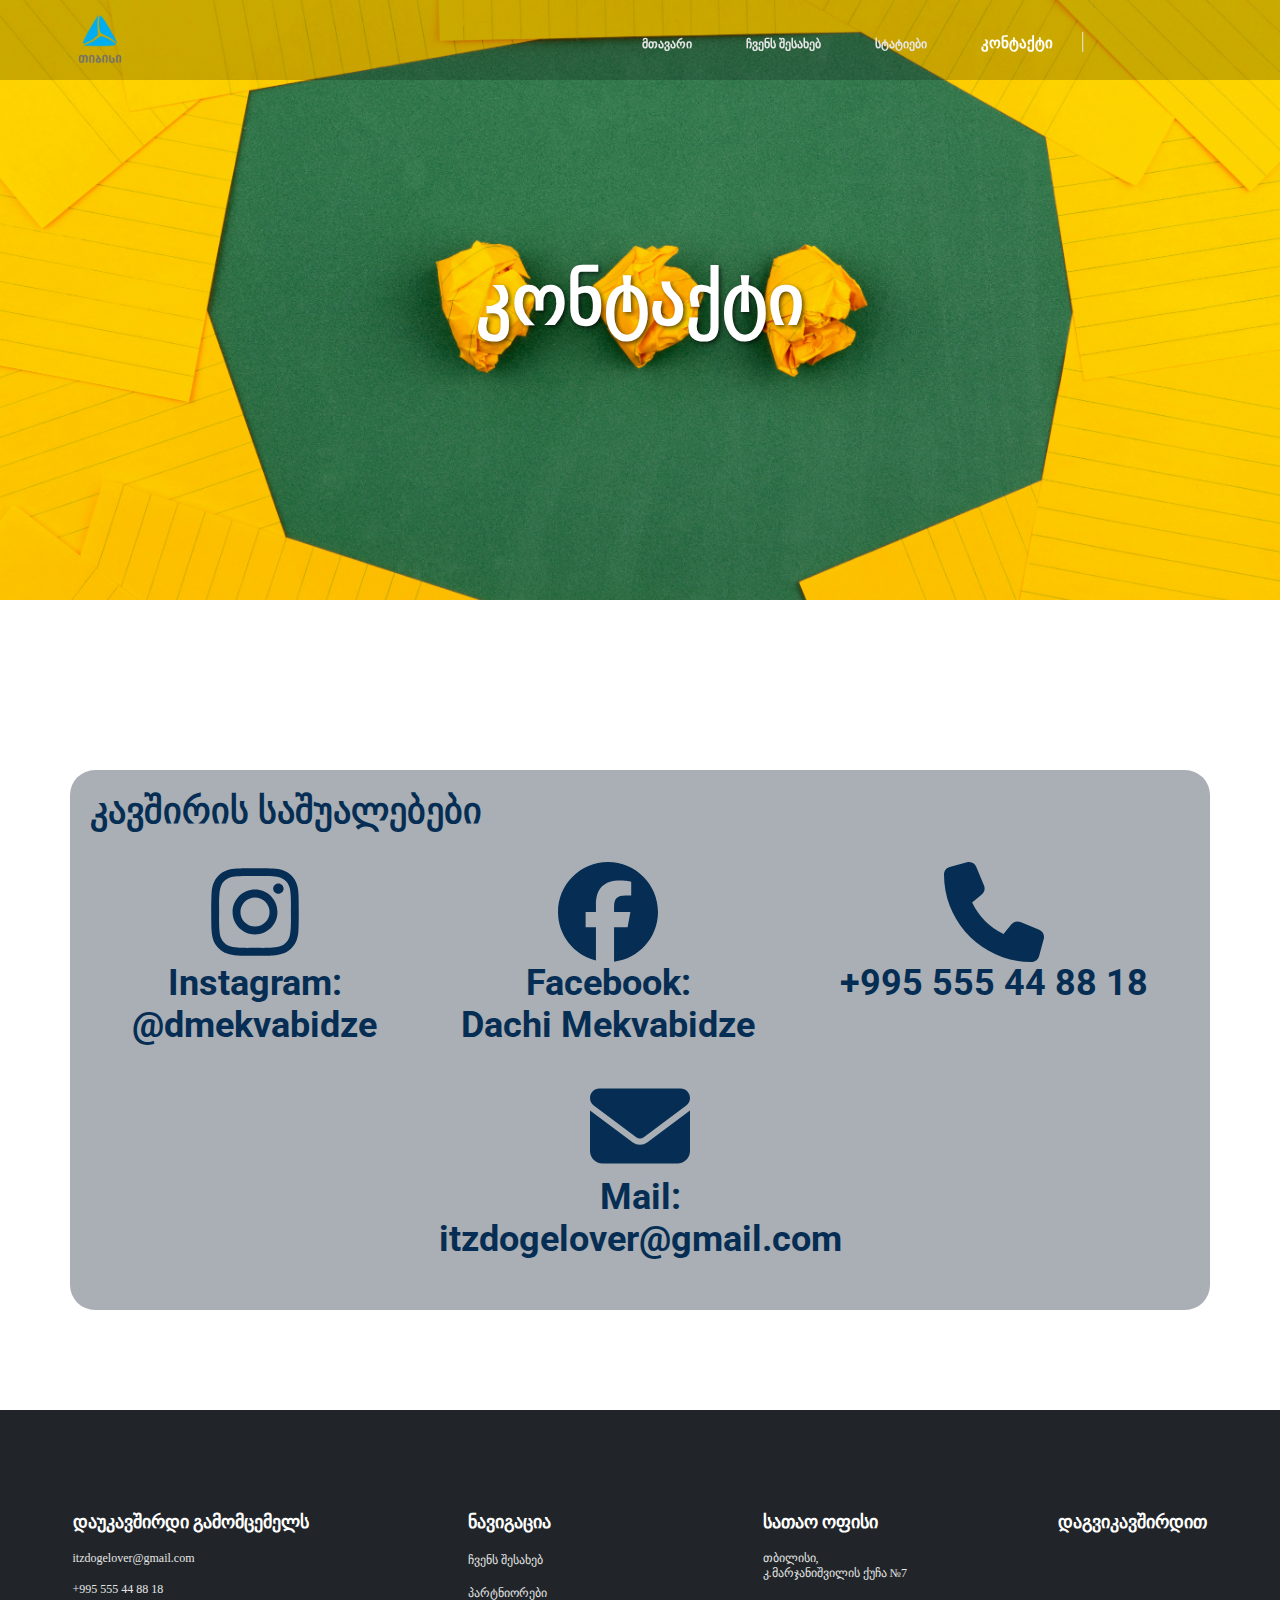
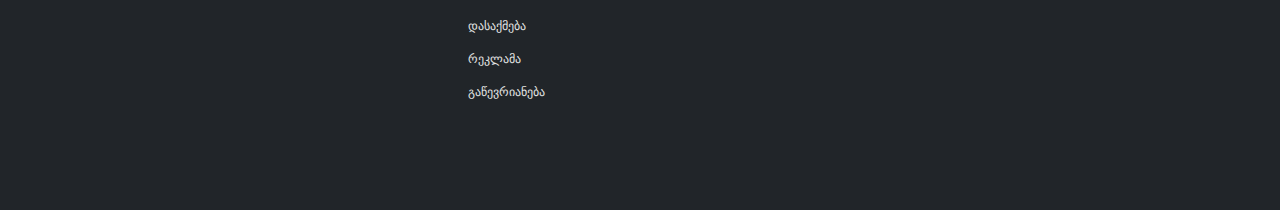
<file: pages/contact.html>
<!DOCTYPE html>
<html lang="en">
<head>
    <meta charset="UTF-8">
    <meta name="viewport" content="width=device-width, initial-scale=1.0">
    <title>დაჩის ფინალური საიტი | კონტაქტი</title>
    <link rel="stylesheet" type="text/css" href="../css/reset.css">
    <link rel="stylesheet" type="text/css" href="../css/style.css">
    <link rel="preconnect" href="https://fonts.googleapis.com">
    <link rel="preconnect" href="https://fonts.gstatic.com" crossorigin>
    <link href="https://fonts.googleapis.com/css2?family=Roboto:wght@400;700&display=swap" rel="stylesheet">
    <link rel="stylesheet" href="https://cdnjs.cloudflare.com/ajax/libs/font-awesome/6.5.2/css/all.min.css" integrity="sha512-SnH5WK+bZxgPHs44uWIX+LLJAJ9/2PkPKZ5QiAj6Ta86w+fsb2TkcmfRyVX3pBnMFcV7oQPJkl9QevSCWr3W6A==" crossorigin="anonymous" referrerpolicy="no-referrer" />
</head>
<body>
    <header>
        <a href="https://www.tbceducation.ge/" target="_blank"><img src="../images/tbc-logo.png" class="tbc_logo" alt="tbc logo"></a>
        <nav>
            <ul>
                <li><a class="h1a" href="../index.html">მთავარი</a></li>
                <li><a class="h1a" href="about.html">ჩვენს შესახებ</a></li>
                <li><a class="h1a" href="#">სტატიები</a></li>
                <li><a class="h1a_active" href="#">კონტაქტი</a></li>
            </ul>
            <div class="line"></div>
            <ul>
                <li><a class="fb" href="https://www.facebook.com/dachi.mekvabidze" target="_blank"><i class="fa-brands fa-facebook"></i></a></li>
                <li><a class="insta" href="https://www.instagram.com/dmekvabidze/" target="_blank"><i class="fa-brands fa-instagram"></i></a></li>
                <li><a class="yt" href="https://www.youtube.com/@itzdogelover" target="_blank"><i class="fa-brands fa-youtube"></i></a></li>
            </ul>
        </nav>
    </header>
    <section>
        <div class="contact_image">
            <h1 class="contact_image_h1">კონტაქტი</h1>
        </div>
    </section>
    <section style="padding: 70px;">
        <div class="contact_us">
            <h1 class="contact_us_h1">კავშირის საშუალებები</h1>
            <div class="contact_container">
                <div class="agarvicisaxeli">
                <img src="../images/instagram.svg" alt="instagram" class="contact_us_image">
                <a href="https://www.instagram.com/dmekvabidze/" class="contact_us_h1a">Instagram:<br>@dmekvabidze</a>
                </div>
                <div class="agarvicisaxeli">
                <img src="../images/facebook.svg" alt="facebook" class="contact_us_image">
                <a href="https://www.facebook.com/dachi.mekvabidze" class="contact_us_h1a">Facebook:<br>Dachi Mekvabidze</a>
                </div>
                <div class="agarvicisaxeli">
                <img src="../images/phone-solid.svg" alt="phone" class="contact_us_image">
                <h1 class="contact_us_h1">+995 555 44 88 18</h1>
                </div>
                <div class="agarvicisaxeli">
                <img src="../images/envelope-solid.svg" alt="mail" class="contact_us_image">
                <h1 class="contact_us_h1">Mail:<br>itzdogelover@gmail.com</h1>
                </div>
            </div>
        </div>
    </section>
    <footer>
        <div class="footer_contact">
            <h1 class="footer_h1">დაუკავშირდი გამომცემელს</h1>
            <p class="footer_p">itzdogelover@gmail.com</p>
            <p class="footer_p">+995 555 44 88 18</p>
        </div>
        <div class="footer_explore">
            <h1 class="footer_h1">ნავიგაცია</h1>
            <a href="../pages/about.html" class="footer_p">ჩვენს შესახებ</a>
            <br> <br>
            <a href="#" class="footer_p">პარტნიორები</a>
            <br> <br>
            <a href="#" class="footer_p">დასაქმება</a>
            <br> <br>
            <a href="#" class="footer_p">რეკლამა</a>
            <br> <br>
            <a href="#" class="footer_p">გაწევრიანება</a>
        </div>
        <div class="footer_headquarters">
            <h1 class="footer_h1">სათაო ოფისი</h1>
            <p class="footer_p">თბილისი, კ.მარჯანიშვილის ქუჩა №7</p>
        </div>
        <div class="connections">
            <h1 class="footer_h1">დაგვიკავშირდით</h1>
            <div style="display: flex; justify-content: space-between;">
                <a href="https://www.facebook.com/dachi.mekvabidze"><i class="fa-brands fa-facebook" style="color: #ffffff;"></i></a>
                <a href="https://www.instagram.com/dmekvabidze/"><i class="fa-brands fa-instagram" style="color: #ffffff;"></i></a>
                <a href="https://www.youtube.com/@itzdogelover"><i class="fa-brands fa-youtube" style="color: #ffffff;"></i></a>
            </div>
        </div>
    </footer>
</body>
</html>
</file>
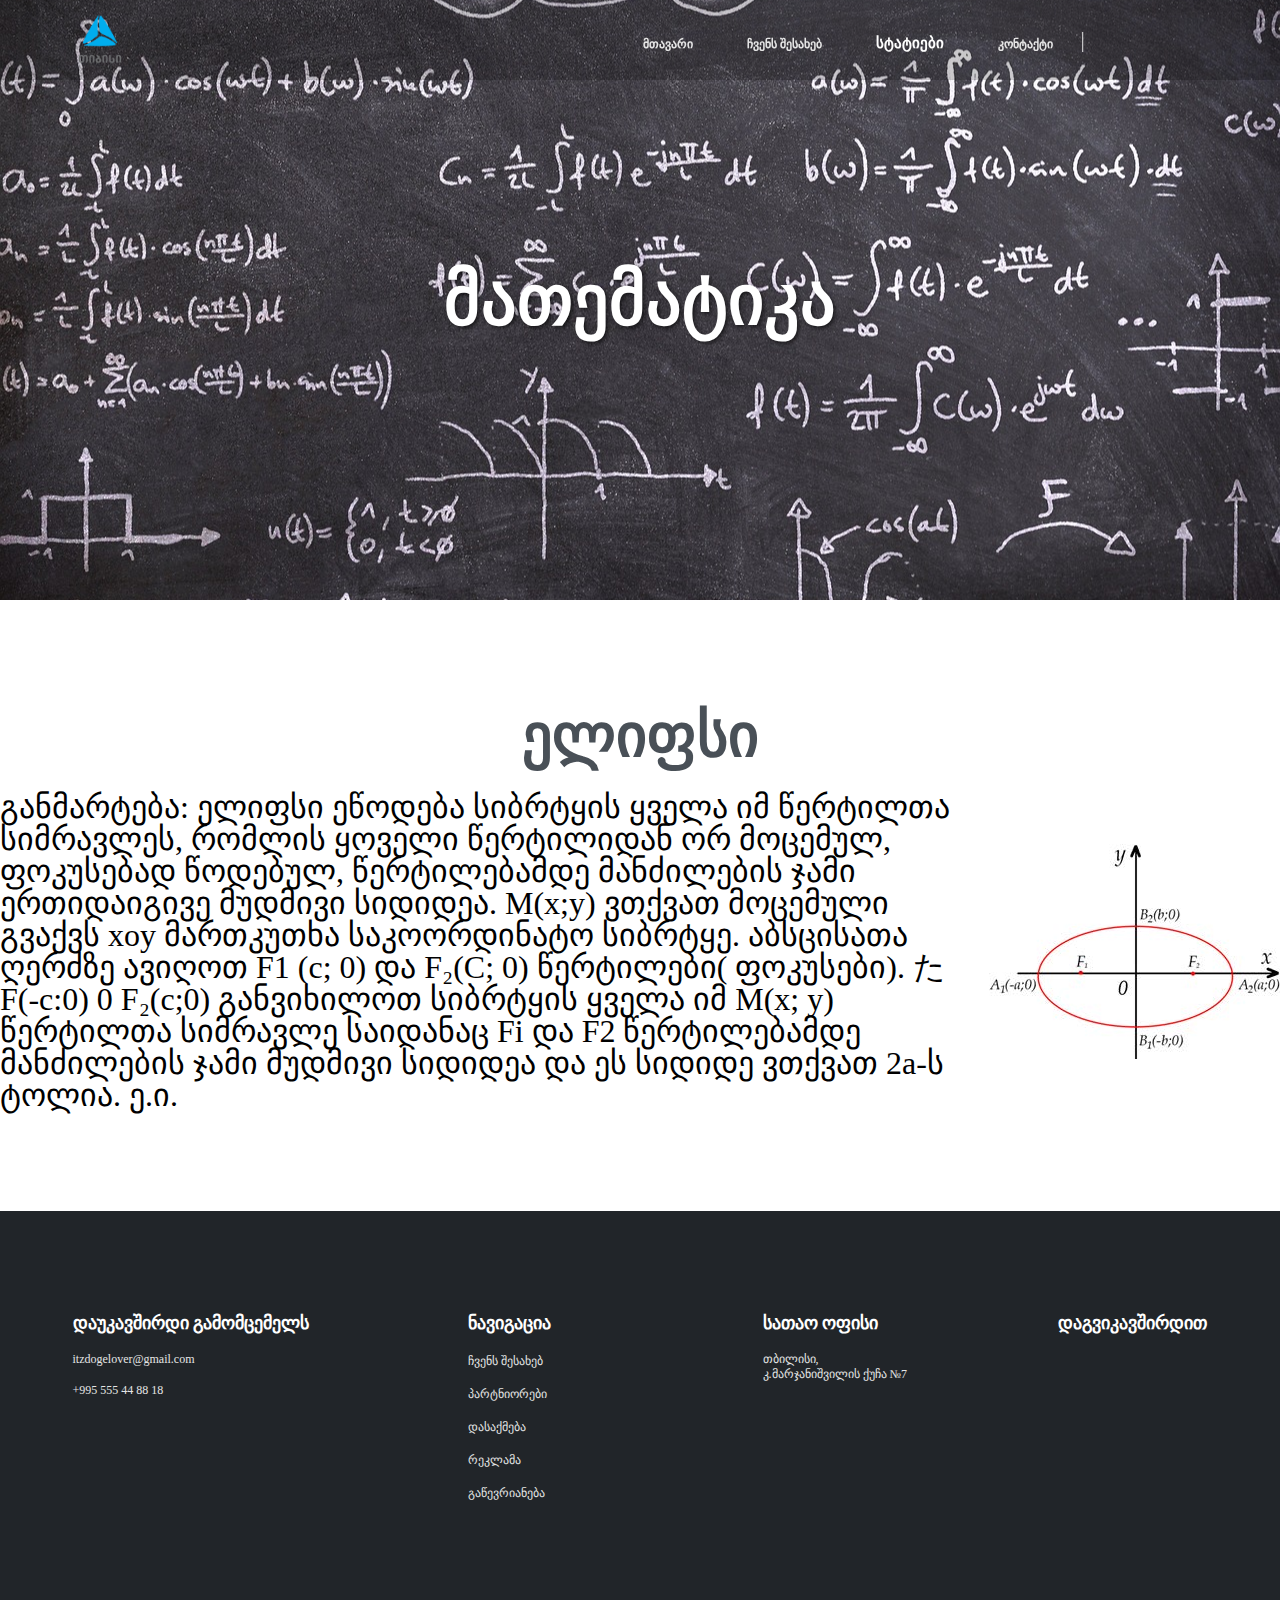
<file: pages/elipse.html>
<!DOCTYPE html>
<html lang="en">
<head>
    <meta charset="UTF-8">
    <meta name="viewport" content="width=device-width, initial-scale=1.0">
    <title>დაჩის ფინალური საიტი | ჩვენს შესახებ</title>
    <link rel="stylesheet" type="text/css" href="../css/reset.css">
    <link rel="stylesheet" type="text/css" href="../css/style.css">
    <link rel="preconnect" href="https://fonts.googleapis.com">
    <link rel="preconnect" href="https://fonts.gstatic.com" crossorigin>
    <link href="https://fonts.googleapis.com/css2?family=Roboto:wght@400;700&display=swap" rel="stylesheet">
    <link rel="stylesheet" href="https://cdnjs.cloudflare.com/ajax/libs/font-awesome/6.5.2/css/all.min.css" integrity="sha512-SnH5WK+bZxgPHs44uWIX+LLJAJ9/2PkPKZ5QiAj6Ta86w+fsb2TkcmfRyVX3pBnMFcV7oQPJkl9QevSCWr3W6A==" crossorigin="anonymous" referrerpolicy="no-referrer" />
</head>
<body>
    <header>
        <a href="https://www.tbceducation.ge/" target="_blank"><img src="../images/tbc-logo.png" class="tbc_logo" alt="tbc logo"></a>
        <nav>
            <ul>
                <li><a class="h1a" href="../index.html">მთავარი</a></li>
                <li><a class="h1a" href="about.html">ჩვენს შესახებ</a></li>
                <li><a class="h1a_active" href="#">სტატიები</a></li>
                <li><a class="h1a" href="contact.html">კონტაქტი</a></li>
            </ul>
            <div class="line"></div>
            <ul>
                <li><a class="fb" href="https://www.facebook.com/dachi.mekvabidze" target="_blank"><i class="fa-brands fa-facebook"></i></a></li>
                <li><a class="insta" href="https://www.instagram.com/dmekvabidze/" target="_blank"><i class="fa-brands fa-instagram"></i></a></li>
                <li><a class="yt" href="https://www.youtube.com/@itzdogelover" target="_blank"><i class="fa-brands fa-youtube"></i></a></li>
            </ul>
        </nav>
    </header>
    <section>
        <div class="math_image">
            <h1 class="math_image_h1">მათემატიკა</h1>
        </div>
    </section>
    <section style="display: flex; justify-content: center;">
        <h1 class="math_h1" style="font-size: 60px">ელიფსი</h1>
    </section>
    <section class="elipse_sect">
        <div class="elipsi">
            განმარტება:

ელიფსი ეწოდება სიბრტყის ყველა იმ წერტილთა სიმრავლეს, რომლის ყოველი წერტილიდან ორ მოცემულ, ფოკუსებად წოდებულ, წერტილებამდე მანძილების ჯამი ერთიდაიგივე მუდმივი სიდიდეა.

M(x;y)

ვთქვათ მოცემული გვაქვს xoy მართკუთხა საკოორდინატო სიბრტყე. აბსცისათა ღერძზე ავიღოთ F1 (c; 0) და F₂(C; 0) წერტილები( ფოკუსები).

た

F(-c:0) 0

F₂(c;0)

განვიხილოთ სიბრტყის ყველა იმ M(x; y) წერტილთა სიმრავლე

საიდანაც Fi და F2 წერტილებამდე მანძილების ჯამი მუდმივი სიდიდეა და ეს სიდიდე ვთქვათ 2a-ს ტოლია. ე.ი.
        </div>
        <img src="../images/ელიფსი-ჰიპერბოლა.jpg" alt="ელიფსი" style="width: auto; height: auto;">
    </section>
    <footer>
        <div class="footer_contact">
            <h1 class="footer_h1">დაუკავშირდი გამომცემელს</h1>
            <p class="footer_p">itzdogelover@gmail.com</p>
            <p class="footer_p">+995 555 44 88 18</p>
        </div>
        <div class="footer_explore">
            <h1 class="footer_h1">ნავიგაცია</h1>
            <a href="../pages/about.html" class="footer_p">ჩვენს შესახებ</a>
            <br> <br>
            <a href="#" class="footer_p">პარტნიორები</a>
            <br> <br>
            <a href="#" class="footer_p">დასაქმება</a>
            <br> <br>
            <a href="#" class="footer_p">რეკლამა</a>
            <br> <br>
            <a href="#" class="footer_p">გაწევრიანება</a>
        </div>
        <div class="footer_headquarters">
            <h1 class="footer_h1">სათაო ოფისი</h1>
            <p class="footer_p">თბილისი, კ.მარჯანიშვილის ქუჩა №7</p>
        </div>
        <div class="connections">
            <h1 class="footer_h1">დაგვიკავშირდით</h1>
            <div style="display: flex; justify-content: space-between;">
            <a href="https://www.facebook.com/dachi.mekvabidze"><i class="fa-brands fa-facebook" style="color: #ffffff;"></i></a>
            <a href="https://www.instagram.com/dmekvabidze/"><i class="fa-brands fa-instagram" style="color: #ffffff;"></i></a>
            <a href="https://www.youtube.com/@itzdogelover"><i class="fa-brands fa-youtube" style="color: #ffffff;"></i></a>
            </div>
        </div>
    </footer>
</body>
</html>
</file>
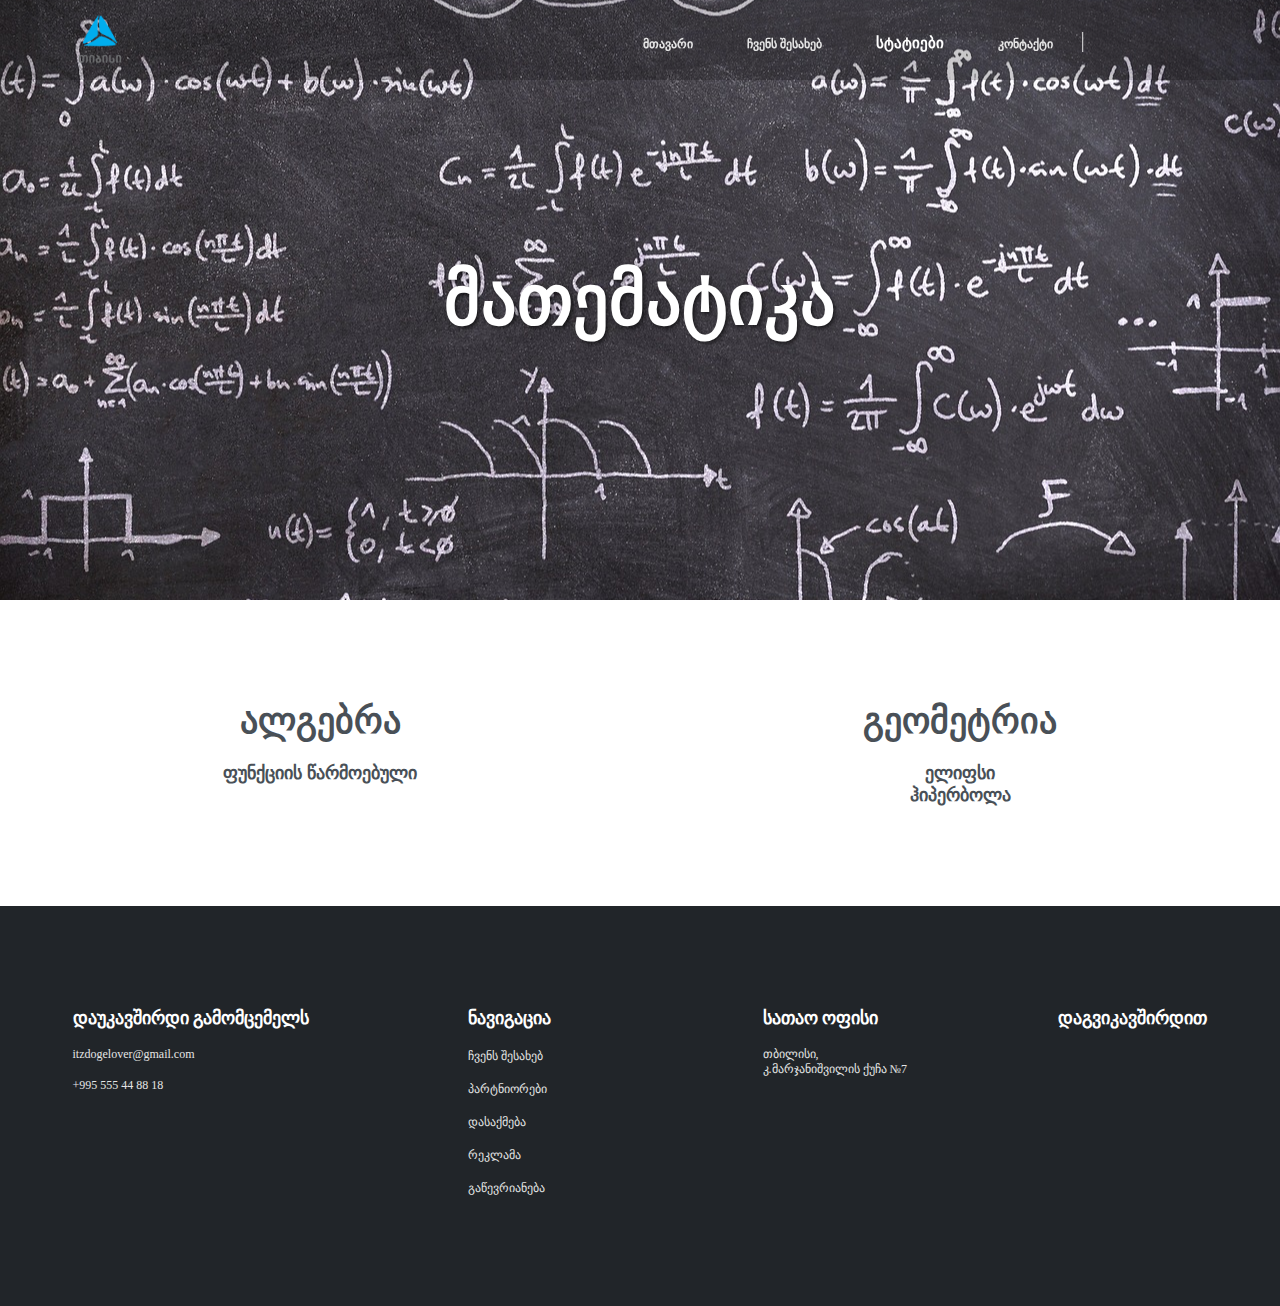
<file: pages/math.html>
<!DOCTYPE html>
<html lang="en">
<head>
    <meta charset="UTF-8">
    <meta name="viewport" content="width=device-width, initial-scale=1.0">
    <title>დაჩის ფინალური საიტი | ჩვენს შესახებ</title>
    <link rel="stylesheet" type="text/css" href="../css/reset.css">
    <link rel="stylesheet" type="text/css" href="../css/style.css">
    <link rel="preconnect" href="https://fonts.googleapis.com">
    <link rel="preconnect" href="https://fonts.gstatic.com" crossorigin>
    <link href="https://fonts.googleapis.com/css2?family=Roboto:wght@400;700&display=swap" rel="stylesheet">
    <link rel="stylesheet" href="https://cdnjs.cloudflare.com/ajax/libs/font-awesome/6.5.2/css/all.min.css" integrity="sha512-SnH5WK+bZxgPHs44uWIX+LLJAJ9/2PkPKZ5QiAj6Ta86w+fsb2TkcmfRyVX3pBnMFcV7oQPJkl9QevSCWr3W6A==" crossorigin="anonymous" referrerpolicy="no-referrer" />
</head>
<body>
    <header>
        <a href="https://www.tbceducation.ge/" target="_blank"><img src="../images/tbc-logo.png" class="tbc_logo" alt="tbc logo"></a>
        <nav>
            <ul>
                <li><a class="h1a" href="../index.html">მთავარი</a></li>
                <li><a class="h1a" href="about.html">ჩვენს შესახებ</a></li>
                <li><a class="h1a_active" href="#">სტატიები</a></li>
                <li><a class="h1a" href="contact.html">კონტაქტი</a></li>
            </ul>
            <div class="line"></div>
            <ul>
                <li><a class="fb" href="https://www.facebook.com/dachi.mekvabidze" target="_blank"><i class="fa-brands fa-facebook"></i></a></li>
                <li><a class="insta" href="https://www.instagram.com/dmekvabidze/" target="_blank"><i class="fa-brands fa-instagram"></i></a></li>
                <li><a class="yt" href="https://www.youtube.com/@itzdogelover" target="_blank"><i class="fa-brands fa-youtube"></i></a></li>
            </ul>
        </nav>
    </header>
    <section>
        <div class="math_image">
            <h1 class="math_image_h1">მათემატიკა</h1>
        </div>
    </section>
    <section style="display: flex; justify-content:space-around; margin-bottom: 100px;">
        <div class="algebra_container">
            <h1 class="math_h1">ალგებრა</h1>
            <a href="#" class="math_a">ფუნქციის წარმოებული</a>
            <a href="#" class="math_a"></a>
        </div>
        <div class="geometry_container">
            <h1 class="math_h1">გეომეტრია</h1>
            <a href="#" class="math_a">ელიფსი</a>
            <a href="#" class="math_a">ჰიპერბოლა</a>
        </div>
    </section>
    <footer>
        <div class="footer_contact">
            <h1 class="footer_h1">დაუკავშირდი გამომცემელს</h1>
            <p class="footer_p">itzdogelover@gmail.com</p>
            <p class="footer_p">+995 555 44 88 18</p>
        </div>
        <div class="footer_explore">
            <h1 class="footer_h1">ნავიგაცია</h1>
            <a href="../pages/about.html" class="footer_p">ჩვენს შესახებ</a>
            <br> <br>
            <a href="#" class="footer_p">პარტნიორები</a>
            <br> <br>
            <a href="#" class="footer_p">დასაქმება</a>
            <br> <br>
            <a href="#" class="footer_p">რეკლამა</a>
            <br> <br>
            <a href="#" class="footer_p">გაწევრიანება</a>
        </div>
        <div class="footer_headquarters">
            <h1 class="footer_h1">სათაო ოფისი</h1>
            <p class="footer_p">თბილისი, კ.მარჯანიშვილის ქუჩა №7</p>
        </div>
        <div class="connections">
            <h1 class="footer_h1">დაგვიკავშირდით</h1>
            <div style="display: flex; justify-content: space-between;">
            <a href="https://www.facebook.com/dachi.mekvabidze"><i class="fa-brands fa-facebook" style="color: #ffffff;"></i></a>
            <a href="https://www.instagram.com/dmekvabidze/"><i class="fa-brands fa-instagram" style="color: #ffffff;"></i></a>
            <a href="https://www.youtube.com/@itzdogelover"><i class="fa-brands fa-youtube" style="color: #ffffff;"></i></a>
            </div>
        </div>
    </footer>
</body>
</html>
</file>
<file: css/style.css>
/*
* Prefixed by https://autoprefixer.github.io
* PostCSS: v8.4.14,
* Autoprefixer: v10.4.7
* Browsers: last 4 version
*/

/* header */
header {
    height:80px;
    width:100%;
    background-color: rgba(0, 0, 0, 0.20);;
    position:fixed;
    display: -webkit-box;
    display: -ms-flexbox;
    display: flex;
    -webkit-box-align: center;
        -ms-flex-align: center;
            align-items: center;
    -webkit-box-pack: justify;
        -ms-flex-pack: justify;
            justify-content: space-between;
    padding-left: 70px;
    padding-right: 70px;
    z-index: 10;
}

.tbc_logo {
    width: 60px;
    height: 60px;
    display: inline-block;
}

li {
    list-style-type: none;
    display: inline-block;
}

ul {
    display: inline-block;
}

.h1a {
    color: #E5E5E5;
    font-size: 12px;
    font-style: normal;
    font-weight: 700;
    line-height: normal;
    display: inline-block;
    margin-left: 25px;
    margin-right:25px;
}

.h1a:hover {
    color:#FFF;
}

.h1a_active {
    color: #ffffff;
    font-size: 15px;
    font-style: normal;
    font-weight: 700;
    line-height: normal;
    display: inline-block;
    margin-left: 25px;
    margin-right:25px;
}

.line {
    width: 1px;
    height: 20px;
    background: #E5E5E5;
    display: inline-block;
    -webkit-transform: translate(20%, 20%);
        -ms-transform: translate(20%, 20%);
            transform: translate(20%, 20%);
}

.fb {
    display: inline-block;
    color: #E5E5E5;
    margin-left: 25px;
    margin-right: 18px;
}

.fb:hover {
    color: #1877F2;
}

.insta {
    display: inline-block;
    color: #E5E5E5;
    margin-left: 18px;
    margin-right: 18px;
}

.insta:hover {
    color: #FCAF45;
}

.yt {
    display: inline-block;
    color: #E5E5E5;
    margin-left: 18px;
    margin-right: 18px;
}

.yt:hover {
    color: #FF0000;
}

/* carousel */
.carousel_image {
    height: 600px;
    width: 100%;
    -o-object-fit: cover;
       object-fit: cover;
    display: block;
}

.carousel_link {
    position: absolute;
    left: 50%;
    top: 50%;
    -webkit-transform: translate(-50%, -50%);
        -ms-transform: translate(-50%, -50%);
            transform: translate(-50%, -50%);
    color: #ffffff;
    font-size: 70px;
    font-weight: 700;
    text-shadow: 2px 2px 4px rgba(0, 0, 0, 0.6);
}

.carousel_link:hover {
    font-size: 80px;
}

/* other page */

.s1 {
    display: -webkit-box;
    display: -ms-flexbox;
    display: flex;
    justify-items: space-around;
}

.home_h1 {
    color: #495057;
    font-size: 36px;
    font-style: normal;
    font-weight: 700;
    line-height: normal;
    margin-bottom: 30px;
}

.containers_div {
    display: -webkit-box;
    display: -ms-flexbox;
    display: flex;
    -ms-flex-pack: distribute;
        justify-content: space-around;
    -ms-flex-wrap: wrap;
        flex-wrap: wrap;
    margin-bottom: 150px;
}

.home_container {
    width: 310px;
    height: 450px;
    display: inline-block;
}

.container_image {
    width: 310px;
    height: 280px;
    -o-object-fit: cover;
       object-fit: cover;
    margin-bottom: 15px;
    border-radius: 5px;
}

.container_date {
    color: #6C757D;
    font-size: 12px;
    font-style: normal;
    font-weight: 400;
    line-height: normal;
    margin-bottom: 15px;
}

.container_h1 {
    color: #495057;
    font-size: 18px;
    font-style: normal;
    font-weight: 700;
    line-height: 25px;
    margin-bottom: 15px;
}

.container_p {
    color: #6C757D;
    font-size: 12px;
    font-style: normal;
    font-weight: 400;
    line-height: 20px; /* 166.667% */
}

.that_one_image {
    display: -webkit-box;
    display: -ms-flexbox;
    display: flex;
    height: 600px;
    width: 100%;
    background-image: url(../images/that\ one\ image.jpg);
    background-size: cover;
    margin-bottom: 150px;
    -webkit-box-pack: center;
        -ms-flex-pack: center;
            justify-content: center;
    -webkit-box-align: center;
        -ms-flex-align: center;
            align-items: center;
    background-position: center;
}

.that_one_h1 {
    color: #FFF;
    text-align: center;
    font-size: 36px;
    font-style: normal;
    font-weight: 700;
    line-height: normal;
    text-shadow: 2px 2px 4px rgba(0, 0, 0, 0.6);
}

.that_one_p {
    color: #E5E5E5;
    text-align: center;
    font-size: 12px;
    font-style: normal;
    font-weight: 400;
    line-height: 20px; /* 166.667% */
}

/* footer */

footer {
    background: #212529;
    height: 400px;
    display: -webkit-box;
    display: -ms-flexbox;
    display: flex;
    -ms-flex-wrap: wrap;
        flex-wrap: wrap;
    -ms-flex-pack: distribute;
        justify-content: space-around;
    padding-top: 100px;
}

.footer_contact {
    width: 250px;
}

.footer_explore {
    width: 150px;
}

.footer_headquarters {
    width: 150px;
}

.connections {
    width: 150px;
}

.footer_h1 {
    color: #FFF;
    font-size: 18px;
    font-style: normal;
    font-weight: 700;
    line-height: 25px; /* 138.889% */
    margin-bottom: 16px;
}

.footer_p {
    color: #E5E5E5;
    font-size: 12px;
    font-style: normal;
    font-weight: 400;
    line-height: normal;
    margin-bottom: 16px;
}

/* about page */

.about_image {
    height: 600px;
    width: 100%;
    background-image: url(../images/about\ us.jpg);
    background-size: cover;
    margin-bottom: 100px;
    display: -webkit-box;
    display: -ms-flexbox;
    display: flex;
    -webkit-box-pack: center;
        -ms-flex-pack: center;
            justify-content: center;
    -webkit-box-align: center;
        -ms-flex-align: center;
            align-items: center;
    background-position: center;
}

.about_image_h1 {
    color: #FFF;
    text-align: center;
    font-size: 70px;
    font-style: normal;
    font-weight: 700;
    line-height: normal;
    text-shadow: 2px 2px 4px rgba(0, 0, 0, 0.6);
}

.about_h1 {
    color: #495057;
    font-size: 36px;
    font-style: normal;
    font-weight: 700;
    line-height:normal;
    text-align: center;
}

.myimage {
    height: 25%;
    width: 25%;
    display: inline-block;
    border-radius: 25px;
}

.about_us {
    background-color:#a9afb4;
    border-radius: 25px;
    padding: 20px;
    width: 50%;
    display: -webkit-box;
    display: -ms-flexbox;
    display: flex;
    -webkit-box-align: center;
        -ms-flex-align: center;
            align-items: center;
    -webkit-box-orient: vertical;
    -webkit-box-direction: normal;
        -ms-flex-direction: column;
            flex-direction: column;
    -webkit-box-pack: center;
        -ms-flex-pack: center;
            justify-content: center;
}

/* contact */

.contact_image {
    height: 600px;
    width: 100%;
    background-image: url(../images/contact.jpg);
    background-size: cover;
    margin-bottom: 100px;
    display: -webkit-box;
    display: -ms-flexbox;
    display: flex;
    -webkit-box-pack: center;
        -ms-flex-pack: center;
            justify-content: center;
    -webkit-box-align: center;
        -ms-flex-align: center;
            align-items: center;
    background-position: center;
}

.contact_image_h1 {
    color: #FFF;
    text-align: center;
    font-size: 70px;
    font-style: normal;
    font-weight: 700;
    line-height: normal;
    text-shadow: 2px 2px 4px rgba(0, 0, 0, 0.6);
}

.contact_us {
    background-color:#a9afb4;
    border-radius: 25px;
    padding: 20px;
    margin-bottom: 30px;
}

.contact_us_h1 {
    color: #062d53;
    font-family: Roboto;
    font-size: 36px;
    font-style: normal;
    font-weight: 700;
    line-height: normal;
    margin-bottom: 30px;
    display: block;
}

.contact_us_h1a {
    color: #062d53;
    font-family: Roboto;
    font-size: 36px;
    font-style: normal;
    font-weight: 700;
    line-height: normal;
    margin-bottom: 30px;
    display: block;
}

.contact_us_h1a:hover {
    font-size: 45px;
    color: #0a63bb;
}

.contact_us_image {
    height: 100px;
    width: 100px;
}

.contact_container {
    display: -webkit-box;
    display: -ms-flexbox;
    display: flex;
    -ms-flex-pack: distribute;
        justify-content: space-around;
    -ms-flex-wrap: wrap;
        flex-wrap: wrap;
}

.agarvicisaxeli {
    display: -webkit-box;
    display: -ms-flexbox;
    display: flex;
    -webkit-box-orient: vertical;
    -webkit-box-direction: normal;
        -ms-flex-direction: column;
            flex-direction: column;
    -webkit-box-align: center;
        -ms-flex-align: center;
            align-items: center;
    text-align: center;
}

/* math */

.math_image {
    height: 600px;
    width: 100%;
    background-image: url(../images/maths.jpg);
    background-size: cover;
    margin-bottom: 100px;
    display: -webkit-box;
    display: -ms-flexbox;
    display: flex;
    -webkit-box-pack: center;
        -ms-flex-pack: center;
            justify-content: center;
    -webkit-box-align: center;
        -ms-flex-align: center;
            align-items: center;
    background-position: center;
}

.math_image_h1 {
    color: #FFF;
    text-align: center;
    font-size: 70px;
    font-style: normal;
    font-weight: 700;
    line-height: normal;
    text-shadow: 2px 2px 4px rgba(0, 0, 0, 0.6);
}

.algebra_container {
    display: inline-block;
    display: -webkit-box;
    display: -ms-flexbox;
    display: flex;
    -webkit-box-orient: vertical;
    -webkit-box-direction: normal;
        -ms-flex-direction: column;
            flex-direction: column;
    width: 45%;
}

.geometry_container {
    display: inline-block;
    display: -webkit-box;
    display: -ms-flexbox;
    display: flex;
    -webkit-box-orient: vertical;
    -webkit-box-direction: normal;
        -ms-flex-direction: column;
            flex-direction: column;
    width: 45%;
}

.math_h1 {
    color: #495057;
    text-align: center;
    font-size: 36px;
    font-style: normal;
    font-weight: 700;
    line-height: normal;
    margin-bottom: 20px;
}

.math_a {
    color: #495057;
    text-align: center;
    font-size: 18px;
    font-style: normal;
    font-weight: 700;
    line-height: normal;
}

.math_a:hover {
    color: #88a7c7;
}

/* elipse */

.elipse_sect {
    display: -webkit-box;
    display: -ms-flexbox;
    display: flex;
    -webkit-box-align: center;
        -ms-flex-align: center;
            align-items: center;
    margin-bottom: 100px;
}

.elipsi {
    width:80%;
    font-size: 32px;
}
</file>
